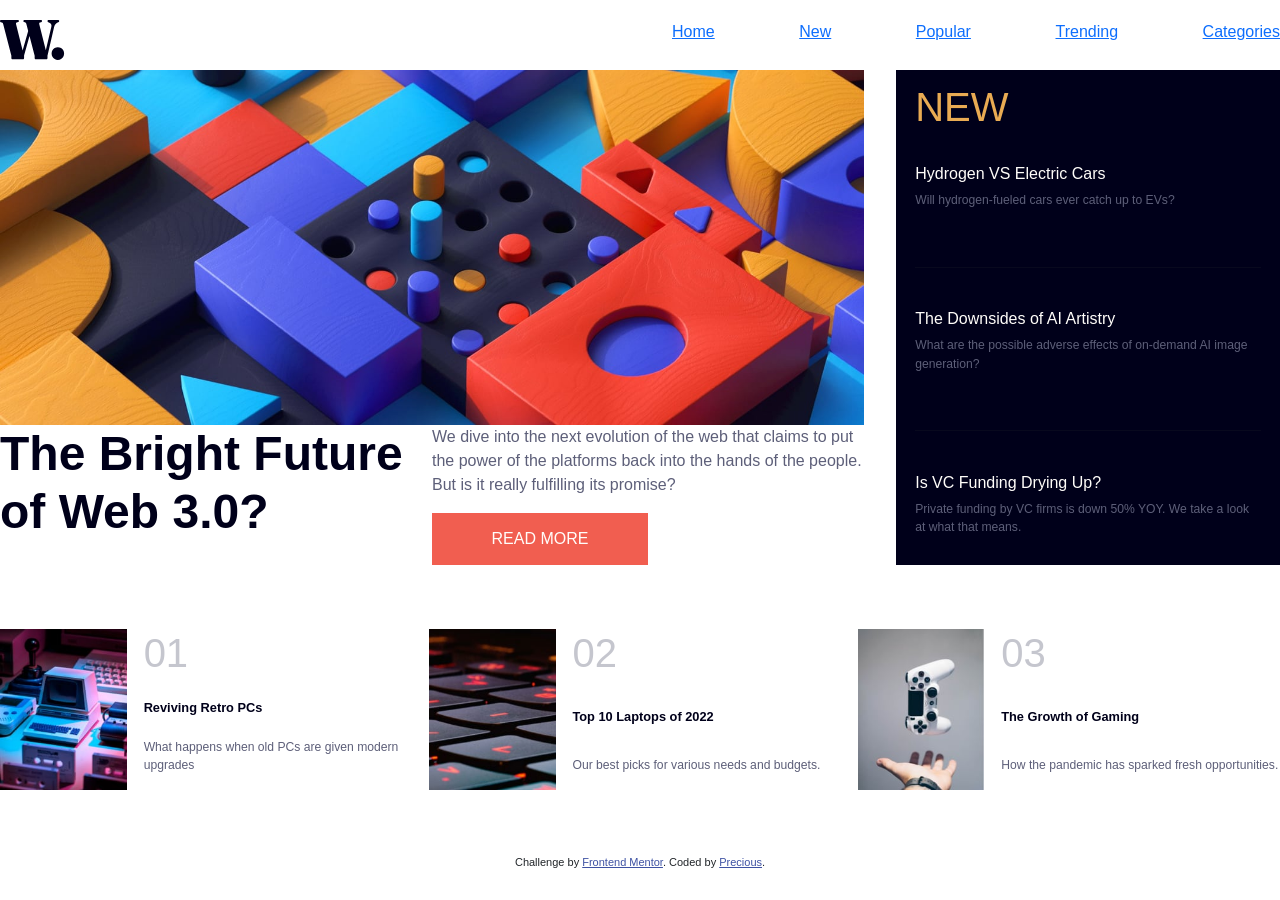
<file: index.html>
<!DOCTYPE html>
<html lang="en">
<head>
  <meta charset="UTF-8">
  <meta name="viewport" content="width=device-width, initial-scale=1.0"> <!-- displays site properly based on user's device -->

  <link rel="icon" type="image/png" sizes="32x32" href="./assets/images/favicon-32x32.png">
  
  <title>News page</title>

  <!-- CSS LINK -->
  <link rel="stylesheet" href="./News.css">


  <!-- Bootstrap CSS CDN link -->

  <link href="https://cdn.jsdelivr.net/npm/bootstrap@5.3.0/dist/css/bootstrap.min.css" rel="stylesheet" integrity="sha384-9ndCyUaIbzAi2FUVXJi0CjmCapSmO7SnpJef0486qhLnuZ2cdeRhO02iuK6FUUVM" crossorigin="anonymous">

<!-- Feel free to remove these styles or customise in your own stylesheet 👍 -->
  <style>
    .attribution { font-size: 11px; text-align: center; }
    .attribution a { color: hsl(228, 45%, 44%); }
  </style>


</head>
<body>

<!-- Nav Bar -->
<nav> 
        <img src="./assets/images/logo.svg" alt="LOGo">

        <!-- Menu -->
        <!-- <img class="Menu" src="./image properties /icon-menu.svg" alt=""> -->
     <ul>
       <li>
        <a href="">Home</a>
       </li>
    
       <li>
        <a href="">New</a>
       </li>
    
       <li>
        <a href="">Popular</a>
       </li> 
    
       <li>
        <a href="">Trending</a>
       </li>
    
       <li>
        <a href="">Categories</a>
       </li>

    </ul>

    <a class="Menu" data-bs-toggle="offcanvas" data-bs-target="#offcanvasRight" aria-controls="offcanvasRight">
      <img class="Menu" src="./assets/images/icon-menu.svg" alt="">
    </a>
 </nav>
    
 

  

 <!-- offcanvas -->
<div class="offcanvas offcanvas-end w-75" tabindex="-1" id="offcanvasRight" aria-labelledby="offcanvasRightLabel">
  <div class="offcanvas-header">
    <h5 class="offcanvas-title" id="offcanvasRightLabel"></h5>
    <button type="button" class="btn-close text-dark display-4"  data-bs-dismiss="offcanvas" aria-label="Close"></button>
  </div>
  
  
  <div class="offcanvas-body">

    <ul class="navbar-nav me-auto mb-2 mb-lg-0">
      <li class="nav-item">
        <a class="nav-link active" aria-current="page" href="#">Home</a>
      </li>

  
      <li class="nav-item">
        <a class="nav-link" href="#">New</a>
      </li>

  
      
      <li class="nav-item">
        <a class="nav-link" href="#">Popular</a>
      </li>

   
      <li class="nav-item">
        <a class="nav-link" href="#">Trending</a>
      </li>


      <li class="nav-item">
        <a class="nav-link" href="#">Categories</a>
      </li>
   </ul>  
   </div>
</div>
     <!-- Main Section  -->

    <section class="main">
        <div class="hero">
              <img src="./assets/images/image-web-3-desktop.jpg" alt="">
              <!-- For Mobile Image  -->

                <img src="./assets/images/image-web-3-mobile.jpg" alt="">
              <div class="hero-content">
                
                <div class="bright">
                    <h1>The Bright Future of Web 3.0?</h1>
                </div>
                
                <div class="read-more">
                   <p> We dive into the next evolution of the web that claims to put the power of the platforms back into the hands of the people. 
                    But is it really fulfilling its promise?</p>

                    <button>
                        READ MORE
                    </button>
                   
                </div>

              </div>
        </div>
                
        
        <div class="New">
                <h1>NEW</h1>

                <div class="new-text">
                    <h3>Hydrogen VS Electric Cars</h3>
                    <p>Will hydrogen-fueled cars ever catch up to EVs?</p>
                </div>

                <hr>

                <div class="new-text">
                    <h3>The Downsides of AI Artistry</h3>
                    <p>What are the possible adverse effects of on-demand AI image generation?</p>
                </div>

                <hr>

                <div class="new-text">
                    <h3>Is VC Funding Drying Up?</h3>
                    <p>Private funding by VC firms is down 50% YOY. We take a look at what that means.</p>
                </div>
                
        </div>
    </section>

    <section class="footer">

        <div class="footer-card">
            <img src="./assets/images/image-retro-pcs.jpg" alt="">
            <div class="footer-card-text">
                <h1>01</h1>
                <h3>Reviving Retro PCs</h3>
                <p>What happens when old PCs are given modern upgrades</p>
            </div>
        </div>


        <div class="footer-card">
            <img src="./assets/images/image-top-laptops.jpg" alt="">
            <div class="footer-card-text">
                <h1>02</h1>
                <h3>Top 10 Laptops of 2022</h3>
                <p>Our best picks for various needs and budgets.</p>
            </div>
        </div>

        <div class="footer-card">
            <img src="./assets/images/image-gaming-growth.jpg" alt="">
            <div class="footer-card-text">
                <h1>03</h1>
                <h3>The Growth of Gaming</h3>
                <p>How the pandemic has sparked fresh opportunities.</p>
            </div>
        </div>

    </section>
<!-- Bootstrap java  -->

<script src="https://cdn.jsdelivr.net/npm/bootstrap@5.3.0/dist/js/bootstrap.bundle.min.js" integrity="sha384-geWF76RCwLtnZ8qwWowPQNguL3RmwHVBC9FhGdlKrxdiJJigb/j/68SIy3Te4Bkz" crossorigin="anonymous"></script>
  <!-- Frontend  -->
  
  <div class="attribution">
    Challenge by <a href="https://www.frontendmentor.io?ref=challenge" target="_blank">Frontend Mentor</a>. 
    Coded by <a href="#">Precious</a>.
  </div>
</body>
</html>
</file>
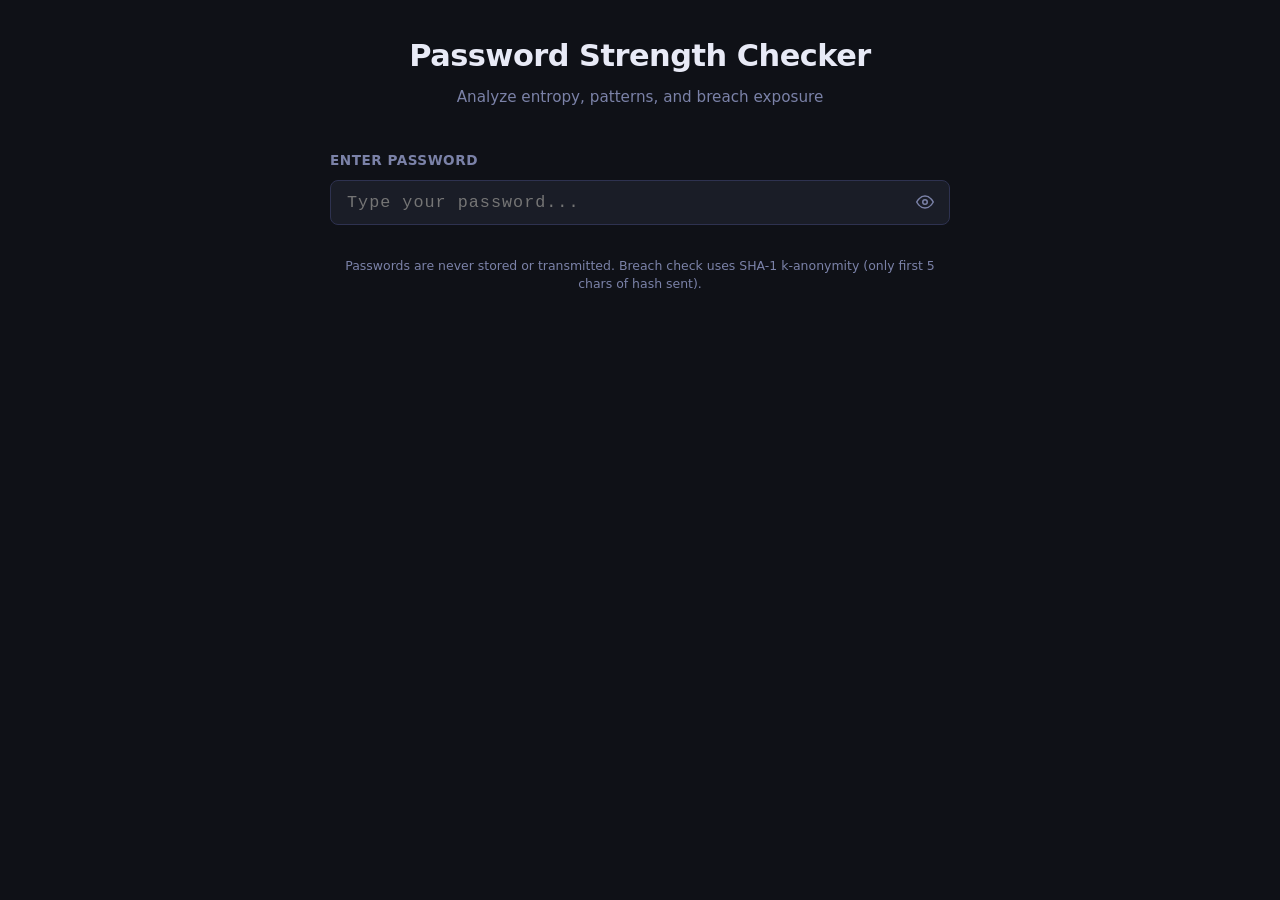
<file: password-checker/index.html>
<!DOCTYPE html>
<html lang="en">
  <head>
    <meta charset="UTF-8" />
    <meta name="viewport" content="width=device-width, initial-scale=1.0" />
    <title>Password Strength Checker</title>
    <link rel="stylesheet" href="style.css" />
  </head>
  <body>
    <div class="container">
      <header>
        <h1>Password Strength Checker</h1>
        <p class="subtitle">Analyze entropy, patterns, and breach exposure</p>
      </header>

      <main>
        <div class="input-group">
          <label for="password">Enter Password</label>
          <div class="input-wrapper">
            <input
              type="password"
              id="password"
              placeholder="Type your password..."
              autocomplete="off"
              spellcheck="false"
            />
            <button id="toggle-visibility" aria-label="Toggle password visibility">
              <svg id="eye-icon" xmlns="http://www.w3.org/2000/svg" viewBox="0 0 24 24" fill="none" stroke="currentColor" stroke-width="2">
                <path d="M1 12s4-8 11-8 11 8 11 8-4 8-11 8-11-8-11-8z"/>
                <circle cx="12" cy="12" r="3"/>
              </svg>
              <svg id="eye-off-icon" xmlns="http://www.w3.org/2000/svg" viewBox="0 0 24 24" fill="none" stroke="currentColor" stroke-width="2" style="display:none">
                <path d="M17.94 17.94A10.07 10.07 0 0 1 12 20c-7 0-11-8-11-8a18.45 18.45 0 0 1 5.06-5.94"/>
                <path d="M9.9 4.24A9.12 9.12 0 0 1 12 4c7 0 11 8 11 8a18.5 18.5 0 0 1-2.16 3.19"/>
                <line x1="1" y1="1" x2="23" y2="23"/>
              </svg>
            </button>
          </div>
        </div>

        <!-- Strength Meter -->
        <div class="strength-meter" id="strength-meter" style="display:none">
          <div class="meter-bar">
            <div class="meter-fill" id="meter-fill"></div>
          </div>
          <span class="strength-label" id="strength-label"></span>
        </div>

        <!-- Score Summary -->
        <div class="score-card" id="score-card" style="display:none">
          <div class="score-item">
            <span class="score-title">Entropy</span>
            <span class="score-value" id="entropy-value">0 bits</span>
          </div>
          <div class="score-item">
            <span class="score-title">Crack Time</span>
            <span class="score-value" id="crack-time">-</span>
          </div>
          <div class="score-item">
            <span class="score-title">Score</span>
            <span class="score-value" id="score-value">0 / 100</span>
          </div>
        </div>

        <!-- Criteria Checklist -->
        <div class="criteria-section" id="criteria-section" style="display:none">
          <h2>Criteria</h2>
          <ul class="criteria-list">
            <li id="c-length"><span class="icon"></span> At least 12 characters</li>
            <li id="c-upper"><span class="icon"></span> Uppercase letters (A-Z)</li>
            <li id="c-lower"><span class="icon"></span> Lowercase letters (a-z)</li>
            <li id="c-number"><span class="icon"></span> Numbers (0-9)</li>
            <li id="c-special"><span class="icon"></span> Special characters (!@#$...)</li>
            <li id="c-no-repeat"><span class="icon"></span> No repeated characters (aaa)</li>
            <li id="c-no-sequence"><span class="icon"></span> No sequential patterns (abc, 123)</li>
            <li id="c-no-common"><span class="icon"></span> Not a common password</li>
          </ul>
        </div>

        <!-- Pattern Warnings -->
        <div class="warnings-section" id="warnings-section" style="display:none">
          <h2>Warnings</h2>
          <ul class="warnings-list" id="warnings-list"></ul>
        </div>

        <!-- HaveIBeenPwned Check -->
        <div class="breach-section" id="breach-section" style="display:none">
          <h2>Breach Check</h2>
          <p class="breach-info">
            Uses the <strong>HaveIBeenPwned</strong> k-anonymity API. Only a partial hash prefix is sent — your password never leaves your browser.
          </p>
          <button id="check-breach-btn" class="breach-btn">Check Breach Database</button>
          <div class="breach-result" id="breach-result"></div>
        </div>
      </main>

      <footer>
        <p>Passwords are never stored or transmitted. Breach check uses SHA-1 k-anonymity (only first 5 chars of hash sent).</p>
      </footer>
    </div>

    <script src="script.js"></script>
  </body>
</html>
</file>
<file: News.css>
/* Google Font */

@import url('https://fonts.googleapis.com/css2?family=Inter:wght@400;700;800&family=Lato:ital,wght@1,300&display=swap');

/* Fonts */

*{
  margin: 0;
  padding: 0;
  box-sizing: border-box;
  font-family: sans-serif;
  text-decoration: none;
}

/* Body Section */

body{
/* font-size: 12.8px; */
margin: 0 10%;
height: auto;
background-color: var(--Off-white);
}

/* Color Root Section*/

:root{
  --Soft-orange: hsl(35, 77%, 62%);
  --Soft-red: hsl(5, 85%, 63%);
  --Off-white: #fffdfa;
--Grayish-blue: hsl(233, 8%, 79%);
--dark-grayish-blue: hsl(236, 13%, 42%);
--Very-dark-blue: hsl(240, 100%, 5%);
}


/* Nav Bar Section */

nav{
  display: flex;
  justify-content: space-between;
  align-items: center;
  width: 100%;
  margin-top: 10px;
  height: 60px;

}
ul{
  width: 50%;
  display: flex;
  list-style: none;
  justify-content: space-between;  
}

a, p{
  color: var(--dark-grayish-blue);
}
a:hover{
  color: var(--Soft-red);
}

/* Main section */
.main{
  width: 100%;
  display: flex;
  justify-content: space-between;
}

.hero{
  width: 67.5%;
  
}

.New{
  width: 30%;
  background-color: aqua;
}

/* Hero section */
.hero img{
  width: 100%;
}

.hero img:nth-of-type(2){
  display: none;
}

.hero-content{
  width: 100%;
  display: flex;
  justify-content: space-between;
}

.bright{
  width: 50%;

} 
.bright h1{
 font-size: 3rem;
  font-weight: 800;
  color: var(--Very-dark-blue);
}

.read-more{
  width: 50%;
  display: flex;
  flex-direction: column;
  justify-content: space-between;
}

button{
  color: var(--Off-white);
background-color: var(--Soft-red);
width: 50%;
padding: 14px;
border: none;
}

button:hover{
  background-color: var(--Very-dark-blue);
  cursor: pointer;
}
/* News card  */
.New{
  background-color: var(--Very-dark-blue);
  display: flex;
  flex-direction: column;
  justify-content: space-around;
  align-items: center;
}

.New h1{
  color: var(--Soft-orange);
  align-self: flex-start;
  margin-left: 5%;


}

.new-text{
  width: 90%;
}
.new-text>h3{
  color: var(--Off-white);
  font-size: 1rem;
  
}

.new-text>h3:hover{
  color: var(--Soft-orange);
}
.new-text p{
  font-size: 0.76rem;
}

/* Line */
hr{
  width: 90%;
  border: 0.1px solid var(--dark-grayish-blue);
}

/* Footer Section */

.footer{
  margin: 4rem 0;
  width: 100%;
  display: flex;
  justify-content: space-between;
  
}

.footer-card{
  width: 33%;
  display: flex;
  justify-content: space-between;
}

.footer-card>img{
  width: 30%;
}

.footer-card-text{
  width: 66%;
  display: flex;
  flex-direction: column;
  justify-content: space-between;
}

.footer-card-text>h1{
  color: var(--Grayish-blue);
}
.footer-card-text h3{
  color: var(--Very-dark-blue);
  font-size: 0.8rem;
  font-weight: 800;
}

.footer-card-text p{
  font-size: 0.76rem;
  font-weight: 400;
}

.Menu{
  display: none;
}

/* Media Query */


@media (max-width: 778px) {
  
  ul{
      display: none;
  }
 .Menu{
  display: block;
 }

 .hero img:nth-of-type(1){
  display: none; 
  }

  .hero img:nth-of-type(2){
      display: block; 
      }
  .hero,.New,.bright,.read-more{
      width: 100%;
  }
  .New{
      height: 480px;
      margin-top: 2rem;
  }
  .New p{
      font-size: 1rem;
  }

  .main,.hero-content,.footer{
      flex-direction: column;
      gap: 20px;
  }
   
  .footer-card{
      width: 100%;
  }
  button{
      margin-top: 1rem;
  }
  .bright{
      margin-top: 2rem;
  }
  }
</file>
<file: password-checker/style.css>
*, *::before, *::after {
  box-sizing: border-box;
  margin: 0;
  padding: 0;
}

:root {
  --bg: #0f1117;
  --surface: #1a1d27;
  --surface-2: #22263a;
  --border: #2e3250;
  --text: #e8eaf6;
  --text-muted: #7b82a8;
  --accent: #5c6bc0;
  --accent-hover: #7986cb;

  --weak: #ef5350;
  --fair: #ffa726;
  --good: #66bb6a;
  --strong: #26c6da;
  --very-strong: #7c4dff;

  --pass: #66bb6a;
  --fail: #ef5350;
  --warn: #ffa726;
}

body {
  background: var(--bg);
  color: var(--text);
  font-family: 'Segoe UI', system-ui, sans-serif;
  font-size: 15px;
  line-height: 1.6;
  min-height: 100vh;
  display: flex;
  align-items: flex-start;
  justify-content: center;
  padding: 2rem 1rem 4rem;
}

.container {
  width: 100%;
  max-width: 620px;
}

/* Header */
header {
  text-align: center;
  margin-bottom: 2.5rem;
}

header h1 {
  font-size: 1.9rem;
  font-weight: 700;
  letter-spacing: -0.5px;
  color: var(--text);
}

.subtitle {
  color: var(--text-muted);
  margin-top: 0.3rem;
  font-size: 0.95rem;
}

/* Input */
.input-group {
  margin-bottom: 1.2rem;
}

.input-group label {
  display: block;
  font-size: 0.85rem;
  font-weight: 600;
  color: var(--text-muted);
  text-transform: uppercase;
  letter-spacing: 0.5px;
  margin-bottom: 0.5rem;
}

.input-wrapper {
  position: relative;
  display: flex;
}

.input-wrapper input {
  flex: 1;
  background: var(--surface);
  border: 1.5px solid var(--border);
  border-radius: 8px;
  color: var(--text);
  font-size: 1.05rem;
  font-family: 'Courier New', monospace;
  padding: 0.75rem 3rem 0.75rem 1rem;
  outline: none;
  transition: border-color 0.2s;
  letter-spacing: 1px;
}

.input-wrapper input:focus {
  border-color: var(--accent);
}

.input-wrapper button {
  position: absolute;
  right: 0.75rem;
  top: 50%;
  transform: translateY(-50%);
  background: none;
  border: none;
  cursor: pointer;
  color: var(--text-muted);
  padding: 0.25rem;
  display: flex;
  align-items: center;
  transition: color 0.2s;
}

.input-wrapper button:hover { color: var(--text); }
.input-wrapper button svg { width: 18px; height: 18px; }

/* Strength Meter */
.strength-meter {
  display: flex;
  align-items: center;
  gap: 1rem;
  margin-bottom: 1.2rem;
}

.meter-bar {
  flex: 1;
  height: 7px;
  background: var(--surface-2);
  border-radius: 99px;
  overflow: hidden;
}

.meter-fill {
  height: 100%;
  width: 0%;
  border-radius: 99px;
  transition: width 0.4s ease, background-color 0.4s ease;
}

.strength-label {
  font-size: 0.82rem;
  font-weight: 700;
  text-transform: uppercase;
  letter-spacing: 0.8px;
  min-width: 80px;
  text-align: right;
}

/* Score Card */
.score-card {
  display: grid;
  grid-template-columns: repeat(3, 1fr);
  gap: 1px;
  background: var(--border);
  border: 1px solid var(--border);
  border-radius: 10px;
  overflow: hidden;
  margin-bottom: 1.5rem;
}

.score-item {
  background: var(--surface);
  padding: 1rem;
  display: flex;
  flex-direction: column;
  gap: 0.25rem;
}

.score-title {
  font-size: 0.75rem;
  text-transform: uppercase;
  letter-spacing: 0.5px;
  color: var(--text-muted);
  font-weight: 600;
}

.score-value {
  font-size: 1rem;
  font-weight: 700;
  color: var(--text);
  font-family: 'Courier New', monospace;
}

/* Sections */
.criteria-section,
.warnings-section,
.breach-section {
  background: var(--surface);
  border: 1px solid var(--border);
  border-radius: 10px;
  padding: 1.25rem 1.4rem;
  margin-bottom: 1rem;
}

.criteria-section h2,
.warnings-section h2,
.breach-section h2 {
  font-size: 0.85rem;
  text-transform: uppercase;
  letter-spacing: 0.5px;
  color: var(--text-muted);
  font-weight: 700;
  margin-bottom: 0.85rem;
}

/* Criteria List */
.criteria-list {
  list-style: none;
  display: flex;
  flex-direction: column;
  gap: 0.45rem;
}

.criteria-list li {
  display: flex;
  align-items: center;
  gap: 0.6rem;
  font-size: 0.92rem;
  color: var(--text-muted);
  transition: color 0.2s;
}

.criteria-list li.pass { color: var(--pass); }
.criteria-list li.fail { color: var(--fail); }

.criteria-list li .icon::before { content: '○'; font-size: 0.8rem; }
.criteria-list li.pass .icon::before { content: '✓'; }
.criteria-list li.fail .icon::before { content: '✗'; }

/* Warnings */
.warnings-list {
  list-style: none;
  display: flex;
  flex-direction: column;
  gap: 0.4rem;
}

.warnings-list li {
  font-size: 0.9rem;
  color: var(--warn);
  display: flex;
  align-items: flex-start;
  gap: 0.5rem;
}

.warnings-list li::before {
  content: '⚠';
  flex-shrink: 0;
  margin-top: 1px;
}

/* Breach Section */
.breach-info {
  font-size: 0.85rem;
  color: var(--text-muted);
  margin-bottom: 1rem;
  line-height: 1.5;
}

.breach-btn {
  background: var(--accent);
  color: #fff;
  border: none;
  border-radius: 7px;
  padding: 0.6rem 1.25rem;
  font-size: 0.9rem;
  font-weight: 600;
  cursor: pointer;
  transition: background 0.2s;
}

.breach-btn:hover { background: var(--accent-hover); }
.breach-btn:disabled { opacity: 0.5; cursor: not-allowed; }

.breach-result {
  margin-top: 0.9rem;
  font-size: 0.92rem;
  font-weight: 600;
  min-height: 1.2rem;
}

.breach-result.safe { color: var(--pass); }
.breach-result.pwned { color: var(--fail); }
.breach-result.loading { color: var(--text-muted); }
.breach-result.error { color: var(--warn); }

/* Strength colors applied via JS */
.strength-weak   { background: var(--weak);        color: var(--weak); }
.strength-fair   { background: var(--fair);        color: var(--fair); }
.strength-good   { background: var(--good);        color: var(--good); }
.strength-strong { background: var(--strong);      color: var(--strong); }
.strength-vstrong{ background: var(--very-strong); color: var(--very-strong); }

footer {
  margin-top: 2rem;
  text-align: center;
  font-size: 0.78rem;
  color: var(--text-muted);
  line-height: 1.5;
}

@media (max-width: 480px) {
  .score-card { grid-template-columns: 1fr; }
  header h1 { font-size: 1.5rem; }
}
</file>
